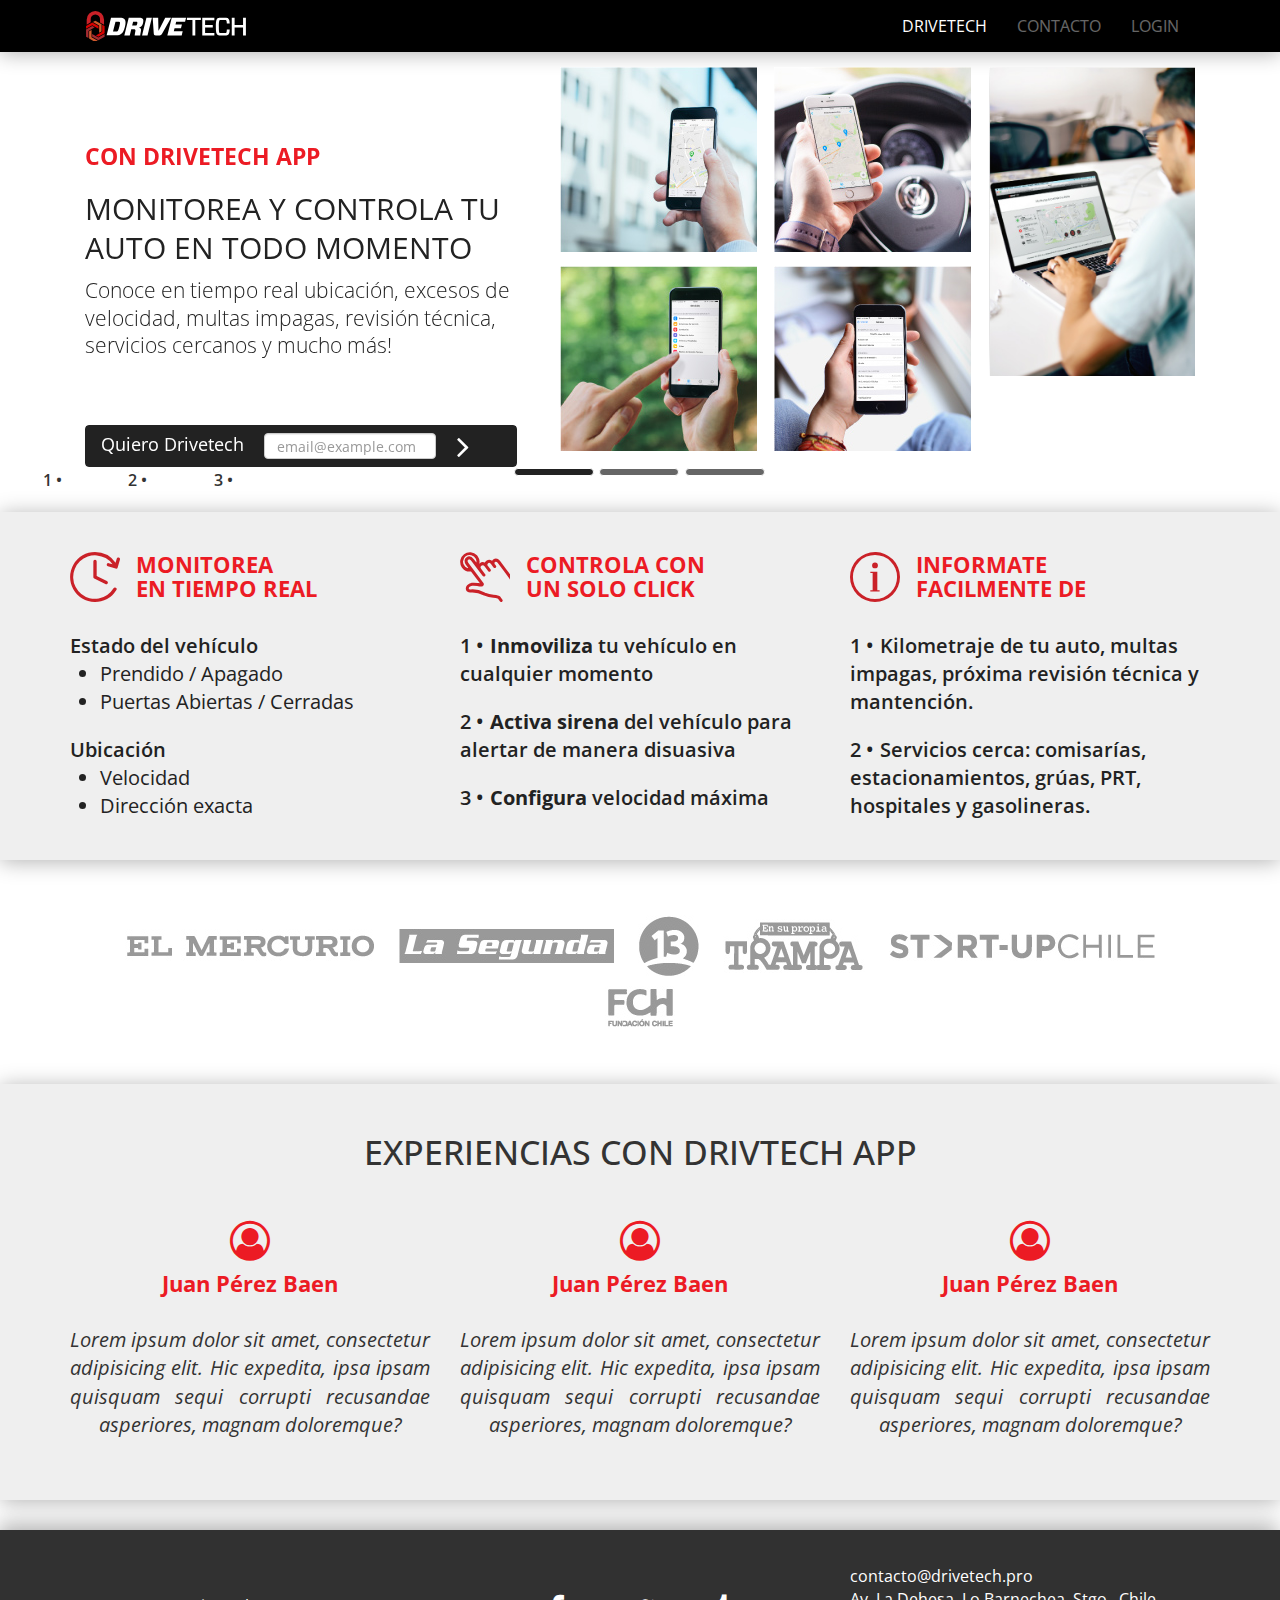
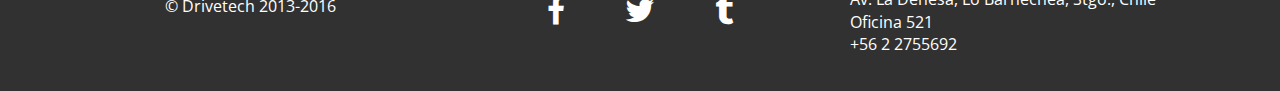
<file: index.html>
<!DOCTYPE html>
<html lang="es">
<head>
  <meta charset="UTF-8"/>
  <meta http-equiv="X-UA-Compatible" content="IE=edge,chrome=1"/>
  <meta name="viewport" content="width=device-width, initial-scale=1"/>
  <title>Drivertech</title>
  <meta name="description" content=""/>
  <link rel="stylesheet" href="https://maxcdn.bootstrapcdn.com/bootstrap/3.3.7/css/bootstrap.min.css" integrity="sha384-BVYiiSIFeK1dGmJRAkycuHAHRg32OmUcww7on3RYdg4Va+PmSTsz/K68vbdEjh4u" crossorigin="anonymous">
  <link rel="stylesheet" href="css/font-awesome.min.css">
</head>
<body>
<header>
  <div class="container">
    <nav class="navbar">
      <div class="container-fluid">          
        <div class="navbar-header">
          <button type="button" class="navbar-toggle collapsed" data-toggle="collapse" data-target="#navbar-collapse" aria-expanded="false">
            <i class="fa fa-bars fa-lg"></i>
          </button>
          <a class="navbar-brand logo-drivertech" href="index.html"></a>
        </div>

        <div class="collapse navbar-collapse" id="navbar-collapse">
          <ul class="nav navbar-nav navbar-right">
            <li><a href="#" class="active">Drivetech</a></li>
            <li><a href="#">Contacto</a></li>
            <li>
              <a href="#" id="dLabel" data-toggle="dropdown" aria-haspopup="true" aria-expanded="false">Login</a>
              <div class="dropdown-menu panel panel-default" aria-labelledby="dLabel">
                <div class="panel-body">
                  <form action="" method="POST" accept-charset="utf-8">                  
                    <div class="form-group">
                      <input name="username" type="email" placeholder="E-mail" required="" class="form-control">
                    </div>
                    <div class="form-group">
                      <input name="password" type="password" placeholder="Contraseña" required="" class="form-control">
                    </div>
                    <div class="form-group">
                      <input type="submit" name="submit" value="Login" class="btn btn-primary btn-block">
                    </div>
                  </form>
                  <div class="text-center">
                    <a href="recuperar-contrasena.html" class="">¿Olvidaste tu contraseña?</a>
                  </div>
                </div>
              </div>

            </li>
          </ul>
        </div><!-- /.navbar-collapse -->
      </div><!-- /.container-fluid -->
    </nav>
  </div> <!-- container -->
</header>

<section id="top-carousel">
  <div class="container">
    <div id="carousel" class="carousel slide" data-ride="carousel">
      <!-- Indicators -->
      <ol class="carousel-indicators">
        <li data-target="#carousel" data-slide-to="0" class="active"></li>
        <li data-target="#carousel" data-slide-to="1"></li>
        <li data-target="#carousel" data-slide-to="2"></li>
      </ol>

      <!-- Wrapper for slides -->
      <div class="carousel-inner" role="listbox">
        
        <div class="item active">
          <div class="col-xs-12 col-sm-6 col-md-5 left-side">
            <h1>CON DRIVETECH APP</h1>
            <h2>MONITOREA Y CONTROLA 
            TU AUTO EN TODO MOMENTO</h2>
            <p>Conoce en tiempo real ubicación, excesos de velocidad, multas impagas, revisión técnica, servicios cercanos y mucho más!</p>

            <form action="" class="form-inline">
              <fieldset class="line-darkform panel">
                <label for="">Quiero Drivetech</label>
                <input type="text" placeholder="email@example.com" class="form-control" />
                <button type="button" class="btn btn-link">
                  <i class="fa fa-angle-right" aria-hidden="true"></i>
                </button>
              </fieldset>
            </form>
          </div>

          <div class="hidden-xs col-sm-6 col-md-7 right-side masonry-grid">
            <div class="item">
              <img src="images/img-slider-1.jpg" class="img-responsive" alt="">              
            </div>
            <div class="item">
              <img src="images/img-slider-2.jpg" class="img-responsive" alt="">              
            </div>
            <div class="item">
              <img src="images/img-slider-3.jpg" class="img-responsive" alt="">              
            </div>
            <div class="item">
              <img src="images/img-slider-4.jpg" class="img-responsive" alt="">              
            </div>
            <div class="item">
              <img src="images/img-slider-5.jpg" class="img-responsive" alt="">              
            </div>
          </div>
          <div class="col-xs-12 visible-xs text-center">
            <a href="#" class="btn-store app-store">
              <img src="images/button-appstore.png" alt="App Store">
            </a>
            <a href="#" class="btn-store play-store">
              <img src="images/button-playstore.png" alt="Play Store">
            </a>            
          </div>
        </div><!-- item -->

        <div class="item">
          <div class="col-xs-12 col-sm-6 col-md-5 left-side">
            <h1>CON DRIVETECH APP</h1>
            <h2>LA SEGURIDAD DE TU AUTO 
            ESTA A UN CLICK DE DISTANCIA</h2>
            <p>Alertas a tu teléfono en caso de que te abran una puerta o prendan tu auto.</p>
            
            <form action="" class="form-inline">
              <fieldset class="line-darkform panel">
                <label for="">Quiero Drivetech</label>
                <input type="email" placeholder="email@example.com" class="form-control" />
                <button type="button" class="btn btn-link">
                  <i class="fa fa-angle-right" aria-hidden="true"></i>
                </button>
              </fieldset>
            </form>
          </div>

          <div class="col-xs-12 col-sm-6 col-md-7 right-side carousel-grid1">
            <img src="images/img-slider-6.jpg" class="img-responsive hidden-xs" alt="">
            <img src="images/img-slider-7.jpg" class="img-responsive hidden-xs" alt="">
            <a href="#" class="btn-store app-store">
              <img src="images/button-appstore.png" alt="App Store">
            </a>
            <a href="#" class="btn-store play-store">
              <img src="images/button-playstore.png" alt="Play Store">
            </a>
          </div>
        </div><!-- item -->
        
        <div class="item">
          <div class="col-xs-12 col-sm-6 col-md-5 left-side">
            <h1>CON DRIVETECH APP</h1>
            <h2>LA SEGURIDAD DE TU AUTO 
            ESTA A UN CLICK DE DISTANCIA</h2>
            <p>Inmoviliza tu auto con sólo un click desde tu celular o computador. No dejes que te roben el auto!</p>
            
            <form action="" class="form-inline">
              <fieldset class="line-darkform panel">
                <label for="">Quiero Drivetech</label>
                <input type="email" placeholder="email@example.com" class="form-control" />
                <button type="button" class="btn btn-link">
                  <i class="fa fa-angle-right" aria-hidden="true"></i>
                </button>
              </fieldset>
            </form>
          </div>

          <div class="col-xs-12 col-sm-6 col-md-7 right-side carousel-grid2">
            <img src="images/img-slider-8.jpg" class="img-responsive hidden-xs" alt="">
            <img src="images/img-slider-9.jpg" class="img-responsive hidden-xs" alt="">
            <a href="#" class="btn-store app-store">
              <img src="images/button-appstore.png" alt="App Store">
            </a>
            <a href="#" class="btn-store play-store">
              <img src="images/button-playstore.png" alt="Play Store">
            </a>
          </div>
        </div><!-- item -->

      </div>

      <!-- Controls -->
      <a class="left carousel-control" href="#carousel" role="button" data-slide="prev">
        <span class="glyphicon glyphicon-chevron-left" aria-hidden="true"></span>
        <span class="sr-only">Previous</span>
      </a>
      <a class="right carousel-control" href="#carousel" role="button" data-slide="next">
        <span class="glyphicon glyphicon-chevron-right" aria-hidden="true"></span>
        <span class="sr-only">Next</span>
      </a>
    </div>

  </div><!-- container -->
</section>  <!-- top carousel -->

<section id="features" class="gray-back">
  <div class="container">
    <div class="row">
      <div class="col-xs-12 col-sm-4">
        <h3 class="red-title">
          <i class="icon-red icon-clock"></i>
          <span>MONITOREA <br>
          EN TIEMPO REAL</h3></span>
        </h3>
        <ul>
          <li>
            Estado del vehículo
              <ul>
                <li>Prendido / Apagado</li>
                <li>Puertas Abiertas / Cerradas</li>
              </ul>
          </li>
          <li>Ubicación
              <ul>
                <li>Velocidad</li>
                <li>Dirección exacta</li>
              </ul>
          </li>
        </ul>
      </div>
      <div class="col-xs-12 col-sm-4">
        <h3 class="red-title">
          <i class="icon-red icon-hand"></i>
          <span>CONTROLA CON <br>
          UN SOLO CLICK</span>
        </h3>
        <ol>
          <li><strong>Inmoviliza</strong> tu vehículo en cualquier momento</li>
          <li><strong>Activa sirena</strong> del vehículo para alertar de manera disuasiva</li>
          <li><strong>Configura</strong> velocidad máxima</li>
        </ol>
      </div>
      <div class="col-xs-12 col-sm-4">
        <h3 class="red-title">
          <i class="icon-red icon-info"></i>
          <span>INFORMATE <br>
          FACILMENTE DE</span>
        </h3>
        <ol>
          <li>Kilometraje de tu auto, multas impagas, próxima revisión técnica y mantención.</li>
          <li>Servicios cerca: comisarías, estacionamientos, grúas, PRT, hospitales y gasolineras.</li>
        </ol>
      </div>
    </div>
  </div> <!-- container -->
</section> <!-- features -->

<section id="clients">
  <div class="container">
    <div class="row clients-around">
      <div class="col-xs-12 text-center">
        <img src="images/cliente-1.jpg" alt="">
        <img src="images/cliente-2.jpg" alt="">
        <img src="images/cliente-3.jpg" alt="">
        <img src="images/cliente-4.jpg" alt="">
        <img src="images/cliente-5.jpg" alt="">
        <img src="images/cliente-6.jpg" alt="">
      </div>
    </div>
  </div>
</section>


<section id="testimonials" class="gray-back">
  <div class="container">
    <div class="row">
      <h2 class="text-center">EXPERIENCIAS CON DRIVTECH APP</h2>
      
      <div class="col-xs-12 col-sm-4 center-justified">
        <h3 class="red-title">
          <div class="block">
            <i class="fa fa-user-circle-o"></i>
          </div>
          Juan Pérez Baen
        </h3>
        <p><i>Lorem ipsum dolor sit amet, consectetur adipisicing elit. Hic expedita, ipsa ipsam quisquam sequi corrupti recusandae asperiores, magnam doloremque?</i></p>
      </div>
      
      <div class="col-xs-12 col-sm-4 center-justified">
        <h3 class="red-title">
          <div class="block">
            <i class="fa fa-user-circle-o"></i>
          </div>
          Juan Pérez Baen
        </h3>
        <p><i>Lorem ipsum dolor sit amet, consectetur adipisicing elit. Hic expedita, ipsa ipsam quisquam sequi corrupti recusandae asperiores, magnam doloremque?</i></p>
      </div>
      
      <div class="col-xs-12 col-sm-4 center-justified">
        <h3 class="red-title">
          <div class="block">
            <i class="fa fa-user-circle-o"></i>
          </div>
          Juan Pérez Baen
        </h3>
        <p><i>Lorem ipsum dolor sit amet, consectetur adipisicing elit. Hic expedita, ipsa ipsam quisquam sequi corrupti recusandae asperiores, magnam doloremque?</i></p>
      </div>

    </div>
  </div> <!-- container -->
</section> <!-- testimonials -->

<footer>
  <div class="container">
    <div class="row">
      <div class="col-xs-12 col-sm-4 text-center pt-30 pt-xs-0">
        &copy; Drivetech 2013-2016
      </div>
      <div class="col-xs-12 col-sm-4 text-center pt-30">
        <div class="col-xs-4 text-right">
          <a href=""><i class="fa fa-facebook fa-2x"></i></a>
        </div>
        <div class="col-xs-4 text-center">
          <a href=""><i class="fa fa-twitter fa-2x"></i></a>
        </div>
        <div class="col-xs-4 text-left">
          <a href=""><i class="fa fa-tumblr fa-2x"></i></a>
        </div>
      </div>
      <div class="col-xs-12 col-sm-4 text-xs-center pt-xs-30">
        <a href="mailto:contacto@drivetech.pro">contacto@drivetech.pro</a> <br>
        Av. La Dehesa, Lo Barnechea, Stgo., Chile
        Oficina 521 <br>
        +56 2 2755692
      </div>
    </div>
  </div>
</footer>
</body>
  <script src="https://ajax.googleapis.com/ajax/libs/jquery/3.1.1/jquery.min.js"></script>
  <script src="https://maxcdn.bootstrapcdn.com/bootstrap/3.3.7/js/bootstrap.min.js" integrity="sha384-Tc5IQib027qvyjSMfHjOMaLkfuWVxZxUPnCJA7l2mCWNIpG9mGCD8wGNIcPD7Txa" crossorigin="anonymous"></script>
  <link rel="stylesheet" href="css/main.min.css"/>
  <!--[if lt IE 9]> <script src="https://oss.maxcdn.com/html5shiv/3.7.3/html5shiv.min.js"></script><script src="https://oss.maxcdn.com/respond/1.4.2/respond.min.js"></script> <![endif]-->
  
</html>
</file>
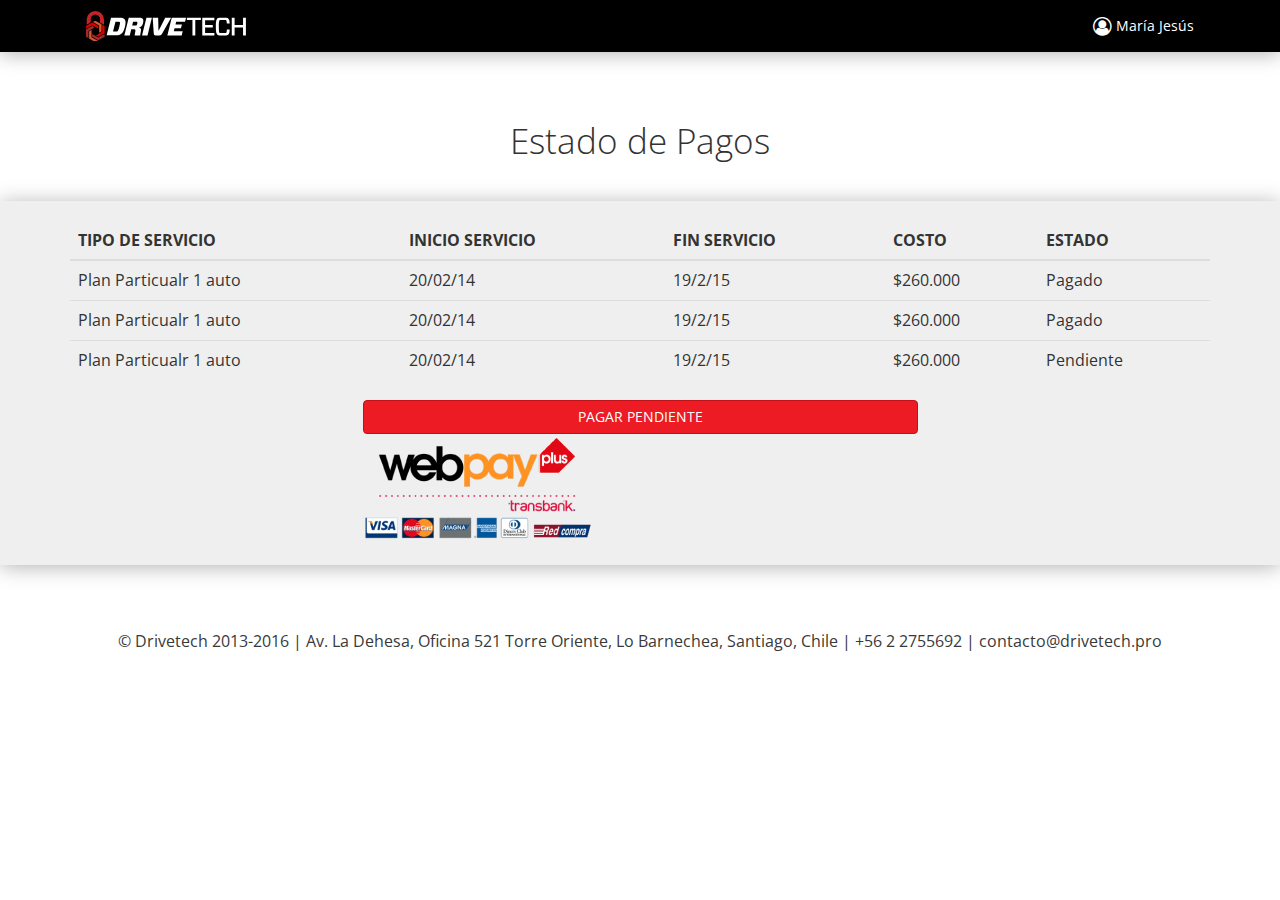
<file: estado-pagos.html>
<!DOCTYPE html>
<html lang="es">
<head>
  <meta charset="UTF-8"/>
  <meta http-equiv="X-UA-Compatible" content="IE=edge,chrome=1"/>
  <meta name="viewport" content="width=device-width, initial-scale=1"/>
  <title>Drivertech</title>
  <meta name="description" content=""/>
  <link rel="stylesheet" href="https://maxcdn.bootstrapcdn.com/bootstrap/3.3.7/css/bootstrap.min.css" integrity="sha384-BVYiiSIFeK1dGmJRAkycuHAHRg32OmUcww7on3RYdg4Va+PmSTsz/K68vbdEjh4u" crossorigin="anonymous">
  <link rel="stylesheet" href="css/font-awesome.min.css">
</head>
<body>
<header>
  <div class="container">
    <nav class="navbar">
      <div class="container-fluid">          
        <div class="navbar-header">          
          <a class="navbar-brand logo-drivertech" href="index.html"></a>
        </div>

        <div class="collapse navbar-collapse" id="navbar-collapse">
          <ul class="nav navbar-nav navbar-right">
            <li class="login-user">
              <i class="fa fa-user-circle-o fa-lg"></i>
               María Jesús
            </li>
          </ul>
        </div><!-- /.navbar-collapse -->
      </div><!-- /.container-fluid -->
    </nav>
  </div> <!-- container -->
</header>

<section>
  <div class="container">
    <div class="row">
      <div class="col-xs-12 pt-50 pt-xs-0">
        <h1 class="text-center">Estado de Pagos</h1>
      </div>
    </div>
  </div>
</section>
<section class="gray-back" id="">
  <div class="container">
    <div class="row">
      <div class="col-xs-12">
        <table class="table">
          <thead>
            <tr>
              <th>TIPO DE SERVICIO</th>
              <th>INICIO SERVICIO</th>
              <th>FIN SERVICIO</th>
              <th>COSTO</th>
              <th>ESTADO</th>
            </tr>
          </thead>
          <tbody>
            <tr>
              <td>Plan Particualr 1 auto</td>
              <td>20/02/14</td>
              <td>19/2/15</td>
              <td>$260.000</td>
              <td>Pagado</td>
            </tr>
            <tr>
              <td>Plan Particualr 1 auto</td>
              <td>20/02/14</td>
              <td>19/2/15</td>
              <td>$260.000</td>
              <td>Pagado</td>
            </tr>
            <tr>
              <td>Plan Particualr 1 auto</td>
              <td>20/02/14</td>
              <td>19/2/15</td>
              <td>$260.000</td>
              <td>Pendiente</td>
            </tr>
          </tbody>
        </table>
      </div>
      <div class="col-xs-12 col-md-offset-3 col-md-6">
        <input type="submit" name="submit" value="PAGAR PENDIENTE" class="btn btn-primary btn-block">

        <img src="images/webpay.png" class="img-responsive" alt="Pagar con Webpay">
      </div>
    </div>
  </div>
</section>


<footer class="footer-inside">
  <div class="container">
    <div class="row">
      <div class="col-xs-12 text-center">
        &copy;  Drivetech 2013-2016 | Av. La Dehesa, Oficina 521 Torre Oriente, Lo Barnechea, Santiago, Chile | <a href="tel:+5622755692">+56 2 2755692</a> | <a href="mailto:contacto@drivetech.pro">contacto@drivetech.pro</a>
      </div>
    </div>
  </div>
</footer>
</body>
  <script src="https://ajax.googleapis.com/ajax/libs/jquery/3.1.1/jquery.min.js"></script>
  <script src="https://maxcdn.bootstrapcdn.com/bootstrap/3.3.7/js/bootstrap.min.js" integrity="sha384-Tc5IQib027qvyjSMfHjOMaLkfuWVxZxUPnCJA7l2mCWNIpG9mGCD8wGNIcPD7Txa" crossorigin="anonymous"></script>
  <link rel="stylesheet" href="css/main.min.css"/>
  <!--[if lt IE 9]> <script src="https://oss.maxcdn.com/html5shiv/3.7.3/html5shiv.min.js"></script><script src="https://oss.maxcdn.com/respond/1.4.2/respond.min.js"></script> <![endif]-->
  
</html>
</file>
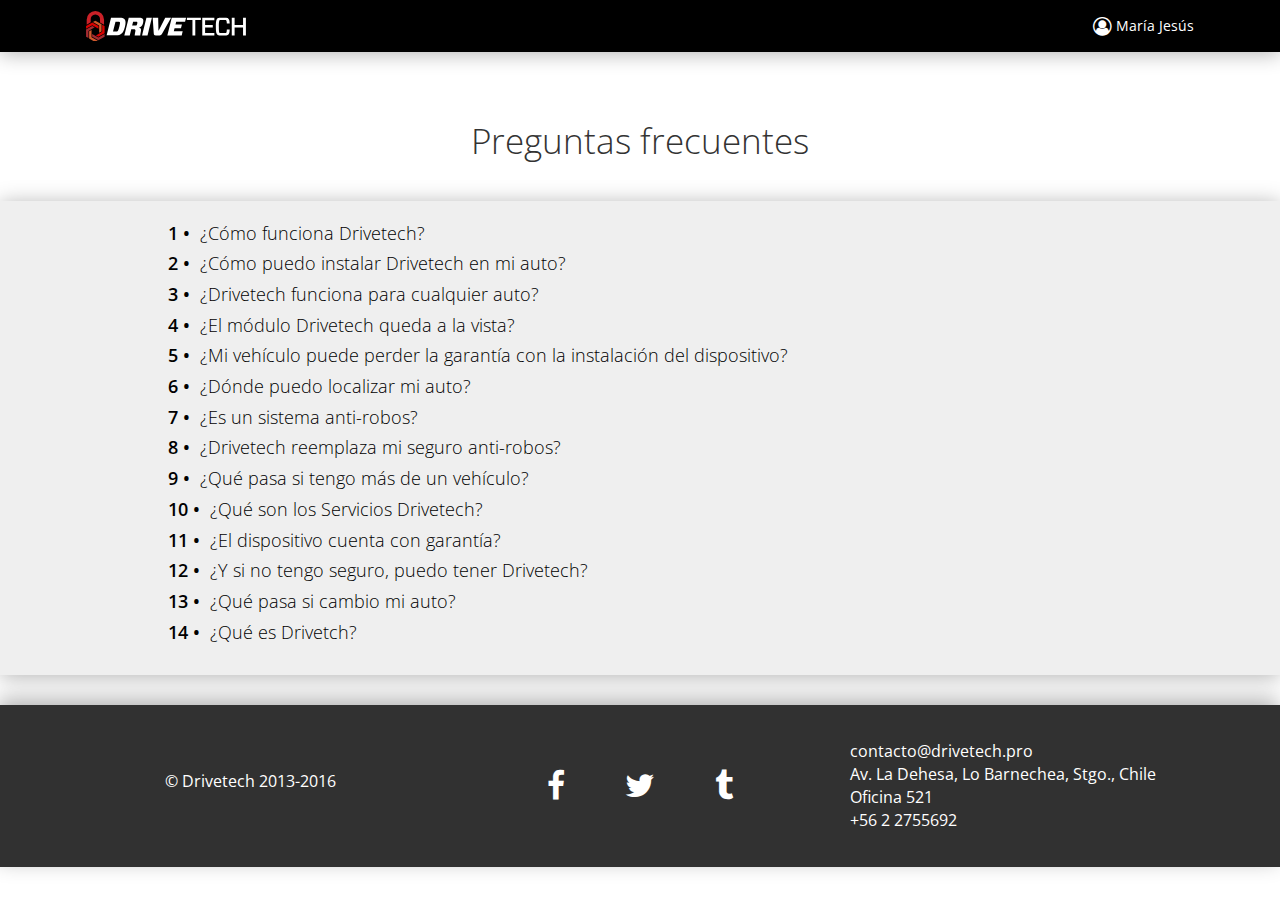
<file: preguntas-frecuentes.html>
<!DOCTYPE html>
<html lang="es">
<head>
  <meta charset="UTF-8"/>
  <meta http-equiv="X-UA-Compatible" content="IE=edge,chrome=1"/>
  <meta name="viewport" content="width=device-width, initial-scale=1"/>
  <title>Drivertech</title>
  <meta name="description" content=""/>
  <link rel="stylesheet" href="https://maxcdn.bootstrapcdn.com/bootstrap/3.3.7/css/bootstrap.min.css" integrity="sha384-BVYiiSIFeK1dGmJRAkycuHAHRg32OmUcww7on3RYdg4Va+PmSTsz/K68vbdEjh4u" crossorigin="anonymous">
  <link rel="stylesheet" href="css/font-awesome.min.css">
</head>
<body>
<header>
  <div class="container">
    <nav class="navbar">
      <div class="container-fluid">          
        <div class="navbar-header">          
          <a class="navbar-brand logo-drivertech" href="index.html"></a>
        </div>

        <div class="collapse navbar-collapse" id="navbar-collapse">
          <ul class="nav navbar-nav navbar-right">
            <li class="login-user">
              <i class="fa fa-user-circle-o fa-lg"></i>
               María Jesús
            </li>
          </ul>
        </div><!-- /.navbar-collapse -->
      </div><!-- /.container-fluid -->
    </nav>
  </div> <!-- container -->
</header>

<section>
  <div class="container">
    <div class="row">
      <div class="col-xs-12 pt-50 pt-xs-0">
        <h1 class="text-center">Preguntas frecuentes</h1>
      </div>
    </div>
  </div>
</section>
<section class="gray-back" id="faq">
  <div class="container">
    <div class="row">
      <div class="col-xs-12 col-sm-12 col-md-offset-1 col-md-10">
        <ol>
          <li>
            <a class="collapsed" role="button" data-toggle="collapse" href="#quest1" aria-expanded="false" aria-controls="quest1">
              ¿Cómo funciona Drivetech?
            </a>
            <div class="collapse" id="quest1">
              <div class="well">
                ...
              </div>
            </div>
          </li>
          <li>
            <a class="collapsed" role="button" data-toggle="collapse" href="#quest2" aria-expanded="false" aria-controls="quest2">
              ¿Cómo puedo instalar Drivetech en mi auto?
            </a>
            <div class="collapse" id="quest2">
              <div class="well">
                ...
              </div>
            </div>
          </li>
          <li>
            <a class="collapsed" role="button" data-toggle="collapse" href="#quest3" aria-expanded="false" aria-controls="quest3">
              ¿Drivetech funciona para cualquier auto?
            </a>
            <div class="collapse" id="quest3">
              <div class="well">
                Sí, nuestro sistema funciona en vehículos antiguos como también en los de última generación.
              </div>
            </div>
          </li>
          <li>
            <a class="collapsed" href="#quest4" role="button" data-toggle="collapse" aria-expanded="false" aria-controls="quest4">
              ¿El módulo Drivetech queda a la vista?
            </a>
            <div class="collapse" id="quest4">
              <div class="well">...</div>
            </div>
          </li>
          <li>
            <a class="collapsed" href="#quest5" role="button" data-toggle="collapse" aria-expanded="false" aria-controls="quest5">
              ¿Mi vehículo puede perder la garantía con la instalación del dispositivo?
            </a>
            <div class="collapse" id="quest5">
              <div class="well">...</div>
            </div>
          </li>
          <li>
            <a class="collapsed" href="#quest6" role="button" data-toggle="collapse" aria-expanded="false" aria-controls="quest6">
              ¿Dónde puedo localizar mi auto?
            </a>
            <div class="collapse" id="quest6">
              <div class="well">...</div>
            </div>
          </li>
          <li>
            <a class="collapsed" href="#quest7" role="button" data-toggle="collapse" aria-expanded="false" aria-controls="quest7">
              ¿Es un sistema anti-robos?
            </a>
            <div class="collapse" id="quest7">
              <div class="well">...</div>
            </div>
          </li>
          <li>
            <a class="collapsed" href="#quest8" role="button" data-toggle="collapse" aria-expanded="false" aria-controls="quest8">
              ¿Drivetech reemplaza mi seguro anti-robos?
            </a>
            <div class="collapse" id="quest8">
              <div class="well">...</div>
            </div>
          </li>
          <li>
            <a class="collapsed" href="#quest9" role="button" data-toggle="collapse" aria-expanded="false" aria-controls="quest9">
              ¿Qué pasa si tengo más de un vehículo?
            </a>
            <div class="collapse" id="quest9">
              <div class="well">...</div>
            </div>
          </li>
          <li>
            <a class="collapsed" href="#quest10" role="button" data-toggle="collapse" aria-expanded="false" aria-controls="quest10">
              ¿Qué son los Servicios Drivetech?
            </a>
            <div class="collapse" id="quest10">
              <div class="well">...</div>
            </div>
          </li>
          <li>
            <a class="collapsed" href="#quest11" role="button" data-toggle="collapse" aria-expanded="false" aria-controls="quest11">
              ¿El dispositivo cuenta con garantía?
            </a>
            <div class="collapse" id="quest11">
              <div class="well">...</div>
            </div>
          </li>
          <li>
            <a class="collapsed" href="#quest12" role="button" data-toggle="collapse" aria-expanded="false" aria-controls="quest12">
              ¿Y si no tengo seguro, puedo tener Drivetech?
            </a>
            <div class="collapse" id="quest12">
              <div class="well">...</div>
            </div>
          </li>
          <li>
            <a class="collapsed" href="#quest13" role="button" data-toggle="collapse" aria-expanded="false" aria-controls="quest13">
              ¿Qué pasa si cambio mi auto?
            </a>
            <div class="collapse" id="quest13">
              <div class="well">...</div>
            </div>
          </li>
          <li>
            <a class="collapsed" href="#quest14" role="button" data-toggle="collapse" aria-expanded="false" aria-controls="quest14">
              ¿Qué es Drivetch?
            </a>
            <div class="collapse" id="quest14">
              <div class="well">...</div>
            </div>
          </li>

        </ol>

      </div>
    </div>
  </div>
</section>


<footer>
  <div class="container">
    <div class="row">
      <div class="col-xs-12 col-sm-4 text-center pt-30 pt-xs-0">
        &copy; Drivetech 2013-2016
      </div>
      <div class="col-xs-12 col-sm-4 text-center pt-30">
        <div class="col-xs-4 text-right">
          <a href=""><i class="fa fa-facebook fa-2x"></i></a>
        </div>
        <div class="col-xs-4 text-center">
          <a href=""><i class="fa fa-twitter fa-2x"></i></a>
        </div>
        <div class="col-xs-4 text-left">
          <a href=""><i class="fa fa-tumblr fa-2x"></i></a>
        </div>
      </div>
      <div class="col-xs-12 col-sm-4 text-xs-center pt-xs-30">
        <a href="mailto:contacto@drivetech.pro">contacto@drivetech.pro</a> <br>
        Av. La Dehesa, Lo Barnechea, Stgo., Chile
        Oficina 521 <br>
        +56 2 2755692
      </div>
    </div>
  </div>
</footer>
</body>
  <script src="https://ajax.googleapis.com/ajax/libs/jquery/3.1.1/jquery.min.js"></script>
  <script src="https://maxcdn.bootstrapcdn.com/bootstrap/3.3.7/js/bootstrap.min.js" integrity="sha384-Tc5IQib027qvyjSMfHjOMaLkfuWVxZxUPnCJA7l2mCWNIpG9mGCD8wGNIcPD7Txa" crossorigin="anonymous"></script>
  <link rel="stylesheet" href="css/main.min.css"/>
  <!--[if lt IE 9]> <script src="https://oss.maxcdn.com/html5shiv/3.7.3/html5shiv.min.js"></script><script src="https://oss.maxcdn.com/respond/1.4.2/respond.min.js"></script> <![endif]-->
  
</html>
</file>
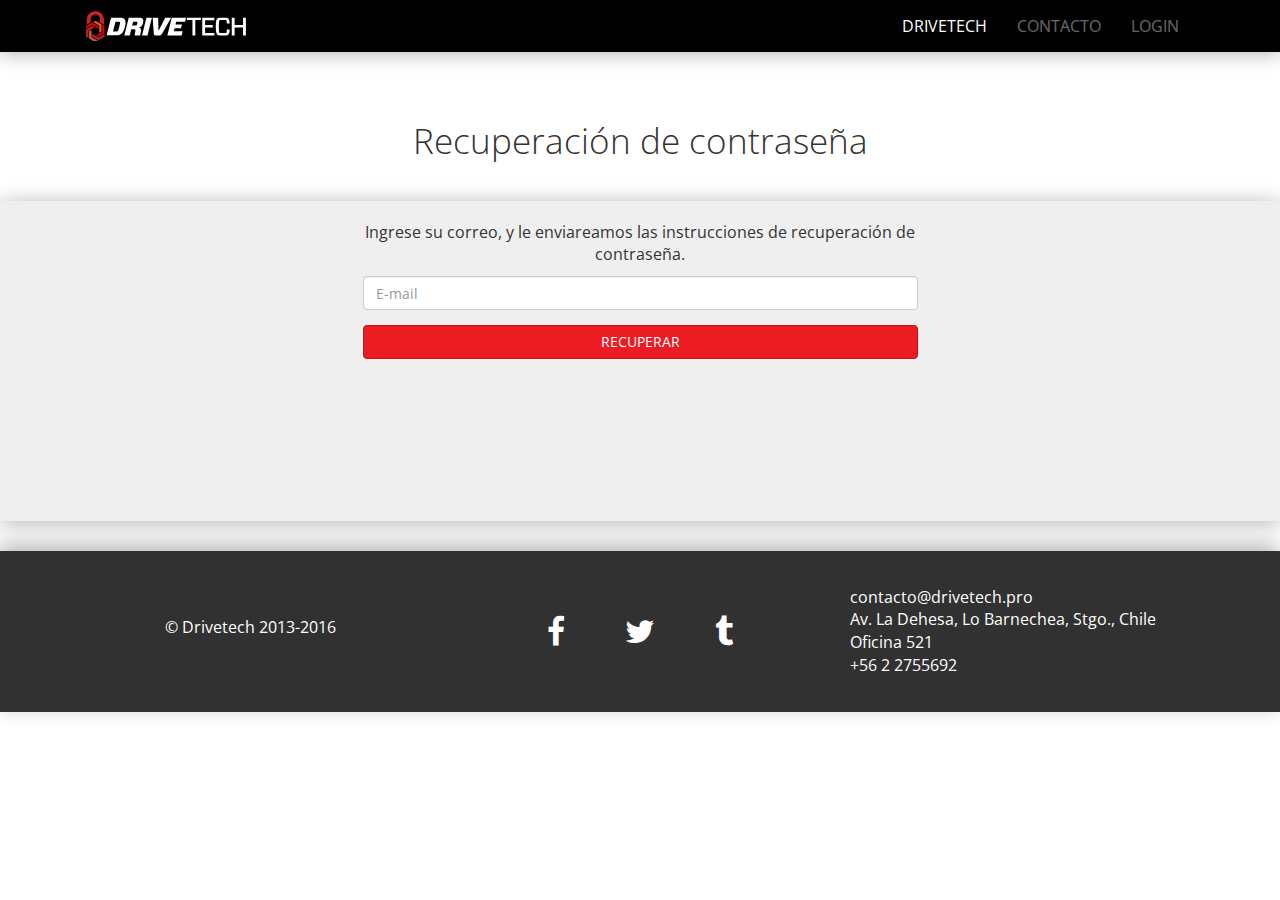
<file: recuperar-contrasena.html>
<!DOCTYPE html>
<html lang="es">
<head>
  <meta charset="UTF-8"/>
  <meta http-equiv="X-UA-Compatible" content="IE=edge,chrome=1"/>
  <meta name="viewport" content="width=device-width, initial-scale=1"/>
  <title>Drivertech</title>
  <meta name="description" content=""/>
  <link rel="stylesheet" href="https://maxcdn.bootstrapcdn.com/bootstrap/3.3.7/css/bootstrap.min.css" integrity="sha384-BVYiiSIFeK1dGmJRAkycuHAHRg32OmUcww7on3RYdg4Va+PmSTsz/K68vbdEjh4u" crossorigin="anonymous">
  <link rel="stylesheet" href="css/font-awesome.min.css">
</head>
<body>
<header>
  <div class="container">
    <nav class="navbar">
      <div class="container-fluid">          
        <div class="navbar-header">
          <button type="button" class="navbar-toggle collapsed" data-toggle="collapse" data-target="#navbar-collapse" aria-expanded="false">
            <i class="fa fa-bars fa-lg"></i>
          </button>
          <a class="navbar-brand logo-drivertech" href="index.html"></a>
        </div>

        <div class="collapse navbar-collapse" id="navbar-collapse">
          <ul class="nav navbar-nav navbar-right">
            <li><a href="#" class="active">Drivetech</a></li>
            <li><a href="#">Contacto</a></li>
            <li>
              <a href="#" id="dLabel" data-toggle="dropdown" aria-haspopup="true" aria-expanded="false">Login</a>
              <div class="dropdown-menu panel panel-default" aria-labelledby="dLabel">
                <div class="panel-body">
                  <form action="" method="POST" accept-charset="utf-8">                  
                    <div class="form-group">
                      <input name="username" type="email" placeholder="E-mail" required="" class="form-control">
                    </div>
                    <div class="form-group">
                      <input name="password" type="password" placeholder="Contraseña" required="" class="form-control">
                    </div>
                    <div class="form-group">
                      <input type="submit" name="submit" value="Login" class="btn btn-primary btn-block">
                    </div>
                  </form>
                  <div class="text-center">
                    <a href="recuperar-contrasena.html" class="">¿Olvidaste tu contraseña?</a>
                  </div>
                </div>
              </div>

            </li>
          </ul>
        </div><!-- /.navbar-collapse -->
      </div><!-- /.container-fluid -->
    </nav>
  </div> <!-- container -->
</header>

<section>
  <div class="container">
    <div class="row">
      <div class="col-xs-12 pt-50 pt-xs-0">
        <h1 class="text-center">Recuperación de contraseña</h1>
      </div>
    </div>
  </div>
</section>
<section class="gray-back" id="recovery">
  <div class="container">
    <div class="row">
      <div class="col-xs-12 col-sm-offset-2 col-sm-8 col-md-offset-3 col-md-6 text-center">
        <p>Ingrese su correo, y le enviareamos las instrucciones de recuperación de contraseña.</p>
        <form action="">
          <div class="form-group">
            <input type="email" class="form-control" required="" placeholder="E-mail">
          </div>
          <div class="form-group">
            <input type="submit" name="submit" value="RECUPERAR" class="btn btn-primary btn-block">
          </div>
        </form>
      </div>
    </div>
  </div>
</section>


<footer>
  <div class="container">
    <div class="row">
      <div class="col-xs-12 col-sm-4 text-center pt-30 pt-xs-0">
        &copy; Drivetech 2013-2016
      </div>
      <div class="col-xs-12 col-sm-4 text-center pt-30">
        <div class="col-xs-4 text-right">
          <a href=""><i class="fa fa-facebook fa-2x"></i></a>
        </div>
        <div class="col-xs-4 text-center">
          <a href=""><i class="fa fa-twitter fa-2x"></i></a>
        </div>
        <div class="col-xs-4 text-left">
          <a href=""><i class="fa fa-tumblr fa-2x"></i></a>
        </div>
      </div>
      <div class="col-xs-12 col-sm-4 text-xs-center pt-xs-30">
        <a href="mailto:contacto@drivetech.pro">contacto@drivetech.pro</a> <br>
        Av. La Dehesa, Lo Barnechea, Stgo., Chile
        Oficina 521 <br>
        +56 2 2755692
      </div>
    </div>
  </div>
</footer>
</body>
  <script src="https://ajax.googleapis.com/ajax/libs/jquery/3.1.1/jquery.min.js"></script>
  <script src="https://maxcdn.bootstrapcdn.com/bootstrap/3.3.7/js/bootstrap.min.js" integrity="sha384-Tc5IQib027qvyjSMfHjOMaLkfuWVxZxUPnCJA7l2mCWNIpG9mGCD8wGNIcPD7Txa" crossorigin="anonymous"></script>
  <link rel="stylesheet" href="css/main.min.css"/>
  <!--[if lt IE 9]> <script src="https://oss.maxcdn.com/html5shiv/3.7.3/html5shiv.min.js"></script><script src="https://oss.maxcdn.com/respond/1.4.2/respond.min.js"></script> <![endif]-->
  
</html>
</file>
<file: css/main.min.css>
﻿@import url("https://fonts.googleapis.com/css?family=Open+Sans:300,300i,400,400i,600,600i,700,700i,800,800i");@media (max-width: 768px){.container{width:100%}}body{font-family:'Open Sans', sans-serif;font-size:16px;font-weight:400}h1{font-size:2.1875em;font-weight:300}@media (max-width: 768px){h1{font-size:1.5625em}}h2{font-size:2.125em}@media (max-width: 768px){h2{font-size:1.5em}}header{background:black;box-shadow:0px 2px 20px rgba(0,0,0,0.3)}.navbar>.container .navbar-brand,.navbar>.container-fluid .navbar-brand{margin-left:0}.logo-drivertech{background-image:url([data-uri]);background-size:cover;background-repeat:no-repeat;height:25px;margin:10px 0;width:160px}.navbar{margin-bottom:0}.navbar .navbar-nav li{text-transform:uppercase}.navbar .navbar-nav li a{color:white;opacity:.4}.navbar .navbar-nav li a:hover,.navbar .navbar-nav li a.active{background:none;opacity:1}.navbar .navbar-nav li .dropdown-menu{min-width:300px;padding:0}.navbar .navbar-nav li .dropdown-menu a{color:#666;opacity:1;text-transform:none}.navbar .navbar-nav li .dropdown-menu a:hover{color:#23527c}.navbar .navbar-nav li .dropdown-menu:before{position:absolute;top:-7px;left:250px;display:inline-block;border-right:7px solid transparent;border-bottom:7px solid #ccc;border-left:7px solid transparent;border-bottom-color:white;content:''}@media (max-width: 768px){.navbar .navbar-nav li .dropdown-menu:before{display:none}}.navbar .navbar-nav li.login-user{opacity:1;color:white;font-size:.875em;height:50px;line-height:50px;text-transform:none}.navbar .nav .open>a,.navbar .nav .open>a:focus,.navbar .nav .open>a:hover{background:none;opacity:1}.navbar-toggle{color:white;margin:5px 0}.gray-back{background:#efefef;box-shadow:0px 2px 20px rgba(0,0,0,0.3);margin:30px 0;padding:20px 0}.carousel{padding:15px 0}.carousel h1{color:#ec1b24;font-family:'Open Sans', sans-serif;font-size:1.4375em;font-weight:700;text-transform:uppercase}.carousel h2{color:#222;font-family:'Open Sans', sans-serif;font-size:1.875em;font-weight:400;line-height:130%;text-transform:uppercase}@media (max-width: 992px){.carousel h2{font-size:1.5625em}}.carousel p{color:#222;font-family:'Open Sans', sans-serif;font-size:1.3125em;font-weight:300;line-height:130%}@media (max-width: 992px){.carousel p{font-size:1.125em}}.carousel .left-side{padding-top:5%;min-height:400px}@media (max-width: 992px){.carousel .left-side{min-height:inherit;padding-top:0}}.carousel-control{display:none}.carousel-indicators{bottom:-20px}.carousel-indicators li{background:#666;height:8px;width:80px}.carousel-indicators .active{background:#222;height:8px;width:80px}@media (max-width: 768px){.carousel-indicators{bottom:0px;width:100%;left:0;margin:0}}.masonry-grid{column-count:3;column-gap:.5em;max-height:400px}.masonry-grid .item{display:inline-block;margin:0 0 .5em;width:100%}@media (max-width: 768px){.masonry-grid{column-count:inherit;min-height:inherit}}.carousel-grid1{position:relative;min-height:400px}.carousel-grid1>img:first-child{position:absolute;bottom:0;left:15px;max-width:72%;z-index:0}.carousel-grid1>img:nth-child(2n){float:right;position:relative;z-index:1}.carousel-grid1 .app-store{position:absolute;right:15px;bottom:80px}.carousel-grid1 .play-store{position:absolute;right:15px;bottom:25px}@media (max-width: 992px){.carousel-grid1{min-height:300px}.carousel-grid1>img:first-child{max-width:50%}.carousel-grid1>img:nth-child(2n){max-height:170px;max-width:80%}}@media (max-width: 768px){.carousel-grid1{min-height:inherit;text-align:center}}.carousel-grid2{position:relative;min-height:400px}.carousel-grid2>img:first-child{margin-top:3%;max-width:72%}.carousel-grid2>img:nth-child(2n){position:absolute;right:15px;bottom:0}.carousel-grid2 .app-store{position:absolute;right:15px;top:60px}.carousel-grid2 .play-store{position:absolute;right:15px;top:120px}@media (max-width: 992px){.carousel-grid2{min-height:300px}.carousel-grid2>img:first-child{max-width:50%}.carousel-grid2>img:nth-child(2n){max-height:170px;max-width:80%}.carousel-grid2 .app-store{top:0px}.carousel-grid2 .play-store{top:60px}}@media (max-width: 768px){.carousel-grid2{min-height:inherit;text-align:center}}.line-darkform{background:#222;display:inline-block;font-size:1.125em;margin:0;padding:2px 15px;position:absolute;bottom:0;left:15px}.line-darkform label{color:white;font-weight:400;margin:0 15px 0 0}@media (max-width: 992px){.line-darkform label{font-size:.9em}}.line-darkform input.form-control{height:26px;width:43%}.line-darkform button{color:white;cursor:pointer;font-size:34px;margin:0 0 0 15px;padding:0;line-height:100%}@media (max-width: 992px){.line-darkform button{font-size:28px;margin:0 0 0 5px}}.line-darkform button i{vertical-align:top}.line-darkform button:hover,.line-darkform button:focus,.line-darkform button:active{color:#ec1b24;outline:none}@media (max-width: 992px){.line-darkform{position:relative;left:inherit;bottom:inherit;width:100%}}@media (max-width: 768px){.line-darkform input.form-control{display:inline;width:calc(100% - 170px)}}@media (max-width: 500px){.line-darkform{padding:6px}.line-darkform label{display:block;text-align:center}.line-darkform input.form-control{width:calc(100% - 25px)}}@media (max-width: 768px){.btn-store,.carousel-grid1 .btn-store,.carousel-grid2 .btn-store{position:relative;top:inherit;left:inherit;right:inherit;bottom:inherit;margin:10px 5px;display:inline-block;width:45%}.btn-store img,.carousel-grid1 .btn-store img,.carousel-grid2 .btn-store img{max-width:100%}}#features{padding:20px 0}#features ul,#features ol{padding:0}#features ul li,#features ol li{color:#222;font-size:1.25em;font-weight:600;list-style:none;line-height:140%;margin-bottom:20px}#features ul li ul,#features ol li ul{padding:0 0px 0 1.5em}#features ul li ul li,#features ol li ul li{font-size:1em;font-weight:400;list-style:disc;margin:0}@media (max-width: 768px){#features ul li,#features ol li{font-size:1em}}ol{counter-reset:item}ol li{font-weight:400;counter-increment:item}ol li:before{content:counter(item) " •";font-weight:600;margin-right:.3em}h3.red-title{color:#ec1b24;font-family:'Open Sans', sans-serif;font-size:1.375em;font-weight:700;margin-bottom:30px}h3.red-title span{display:inline-block}@media (max-width: 768px){h3.red-title{font-size:1.125em;text-align:center}}.icon-red{background-size:cover;display:inline-block;height:50px;margin-right:10px;vertical-align:top;width:50px}@media (max-width: 768px){.icon-red{height:38px;width:38px}}.icon-clock{background-image:url([data-uri])}.icon-hand{background-image:url([data-uri])}.icon-info{background-image:url([data-uri])}.center-justified{text-align:justify;-moz-text-align-last:center;text-align-last:center}.clients-around img{margin:5px 10px}#clients{padding:20px 0}#testimonials{padding:20px 0 50px}#testimonials .red-title i{font-size:40px;margin-bottom:10px}#testimonials h2{margin:30px 0}@media (max-width: 768px){#testimonials h2{margin:15px 0}}#testimonials p{font-size:1.25em}@media (max-width: 768px){#testimonials p{font-size:1em}}#recovery{min-height:25vw}#faq ul,#faq ol{padding:0}#faq ul li,#faq ol li{color:black;list-style:none;font-size:1.125em;font-weight:600;margin-bottom:5px}#faq ul li a,#faq ol li a{color:black}#faq ul li a.collapsed,#faq ol li a.collapsed{font-weight:300}#faq ul li a:focus,#faq ul li a:hover,#faq ol li a:focus,#faq ol li a:hover{text-decoration:none}@media (max-width: 768px){#faq ul li,#faq ol li{font-size:1em;margin-bottom:15px}}#faq .well{background:white;font-weight:300;margin:10px auto 25px;padding:10px 20px;width:95%}footer{background:#313131;box-shadow:-2px -6px 20px rgba(0,0,0,0.3);color:white;padding:35px 0}footer a{color:white}footer a:hover,footer a:focus,footer a:active{color:#ac0e15;text-decoration:none}@media (max-width: 768px){footer{font-size:.875em}}footer.footer-inside{background:white;box-shadow:0 0 0 transparent;color:#393939}footer.footer-inside a{color:#393939}.btn-primary{background-color:#ec1b24;border-color:#c41018;transition:all .2s}.btn-primary:hover{background-color:#db121b}.pt-30{padding-top:30px}.pt-50{padding-top:50px}@media (max-width: 768px){.pt-xs-0{padding-top:0}}@media (max-width: 768px){.pt-xs-30{padding-top:30px}}@media (max-width: 768px){.text-xs-center{text-align:center}}
/*# sourceMappingURL=main.min.css.map */
</file>
